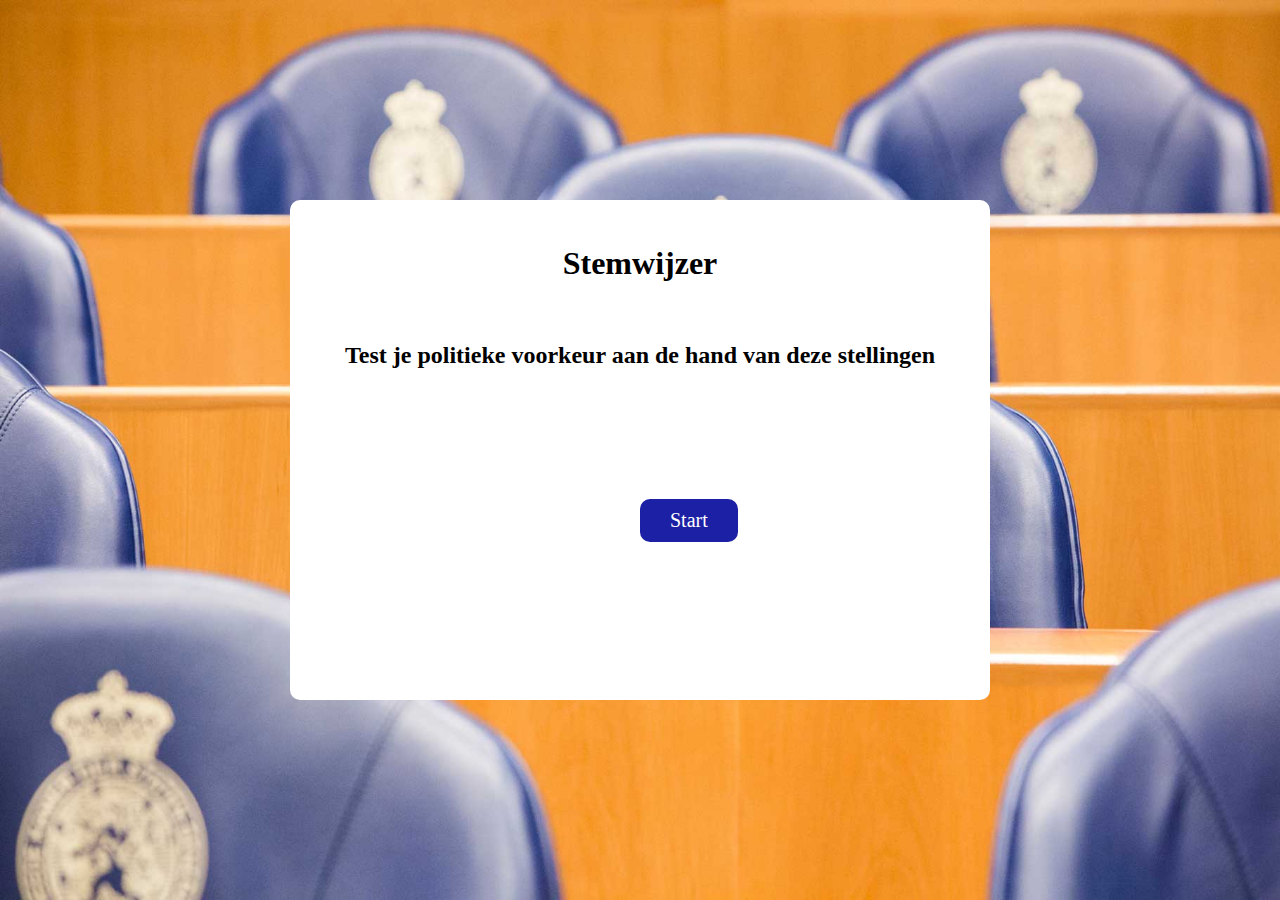
<file: index.html>
<!DOCTYPE html>
<html lang="en">
<head>
    <meta charset="UTF-8">
    <meta http-equiv="X-UA-Compatible" content="IE=edge">
    <meta name="viewport" content="width=device-width, initial-scale=1.0">
    <title>Stemwijzer</title>
    <link rel="stylesheet" href="https://use.fontawesome.com/releases/v5.8.0/css/all.css" integrity="sha384-Mmxa0mLqhmOeaE8vgOSbKacftZcsNYDjQzuCOm6D02luYSzBG8vpaOykv9lFQ51Y" crossorigin="anonymous">
    <link rel="stylesheet" href="style.css">
    <link href="https://cdn.jsdelivr.net/npm/bootstrap@5.0.2/dist/css/bootstrap.min.css" rel="stylesheet" integrity="sha384-EVSTQN3/azprG1Anm3QDgpJLIm9Nao0Yz1ztcQTwFspd3yD65VohhpuuCOmLASjC" crossorigin="anonymous">
    <script src="https://cdn.jsdelivr.net/npm/bootstrap@5.0.2/dist/js/bootstrap.bundle.min.js" integrity="sha384-MrcW6ZMFYlzcLA8Nl+NtUVF0sA7MsXsP1UyJoMp4YLEuNSfAP+JcXn/tWtIaxVXM" crossorigin="anonymous"></script>
</head>
<body id="indexbody">
    <div id="progressline" class="progressline"></div>
    
    <svg id="backbutton" xmlns="http://www.w3.org/2000/svg" width="16" height="16" fill="currentColor" class="bi bi-arrow-left link-dark" viewBox="0 0 16 16">
        <path fill-rule="evenodd" d="M15 8a.5.5 0 0 0-.5-.5H2.707l3.147-3.146a.5.5 0 1 0-.708-.708l-4 4a.5.5 0 0 0 0 .708l4 4a.5.5 0 0 0 .708-.708L2.707 8.5H14.5A.5.5 0 0 0 15 8z"/>
    </svg>

    <div id="startdiv">
        <div id="startblok">
            <h1 id="starttitel">Stemwijzer</h1>
            <h1 id="titel">titel</h1>
            <h3 id="starttext">Test je politieke voorkeur aan de hand van deze stellingen</h3>
            <h3 id="stelling">stelling</h3>

            <div id="questionSelect">
                <form id="questionForm">
                    <div id="questionList"></div>
                </form>
                <br>
                <button id="nextbutton" onclick="importantParties(),progress(3.125)">Verder</button>
            </div>

            <div id="partiesSelect">
                <form id="partieForm">
                    <div id="size"></div>
                    <div id="secu"></div>
                    <div id="partieList"></div>
                </form>
                <br>
                <button id="btnEnd" onclick="Result(),progress(3.125)">Verder</button>
            </div>

            <div id="resultScreen">
                <div id="partieDisplayList">
                </div>
            </div>

            <a id="startbutton" class="position-absolute top-50 translate-middle text-decoration-none link-light">Start</a>
            <a id="eensbutton" class="position-absolute top-50 translate-middle text-decoration-none link-light">Eens</a>
            <a id="gvbbutton" class="position-absolute top-50 translate-middle text-decoration-none link-dark">Geen van beide</a>
            <a id="oneensbutton" class="position-absolute top-50 translate-middle text-decoration-none link-light">Oneens</a>
            <a id="skipbutton" class="position-absolute top-50 translate-middle text-decoration-none link-light">Overslaan</a>
        </div>
    </div>   
    <script src="javascript.js"></script> 
    <script src="data.js"></script>
</body>
</html>
</file>
<file: style.css>
* {
    margin: 0px;
}

#indexbody {
    background-image: url(background.jpg);
    background-size: cover;
    background-repeat: no-repeat;
}

#startdiv { 
    height: 100vh;
    display: flex;
    align-items: center;
    justify-content: center;
}
  
#startblok, #questionSelect {
    position: relative;
    height: 500px;
    width: 700px;
    background-color: white;
    border-radius: 10px;
}

#starttitel, #titel {
    text-align: center;
    margin-top: 45px;
}

#starttext, #stelling {
    margin-top: 60px;
    font-size: 24px;
    text-align: center;
}

#titel, #stelling, #eensbutton, #gvbbutton, #oneensbutton, #skipbutton, #questionSelect, #partiesSelect, #resultScreen {
    display: none;
}

#stelling {
    font-size: 20px;
}

#startbutton, #eensbutton, #gvbbutton, #oneensbutton, #skipbutton {
    position: absolute;
    margin-top: 130px;
    padding: 10px 30px 10px 30px;
    color: white;
    font-size: 20px;
    border-radius: 10px;
    cursor: pointer;
}

#startbutton {
    margin-left: 350px;
    background-color: rgb(28, 32, 164);
}

#eensbutton {
    margin-left: 80px;
}

#gvbbutton {
    margin-left: 255px;
    color: black;
}

#oneensbutton {
    margin-left: 440px;
}

#skipbutton {
    margin-left: 600px;
    color: black;
}

#backbutton {
    display: none;
    margin-top: 10px;
    margin-left: 10px;
    height: 50px;
    width: 50px;
    cursor: pointer;
}

#questionForm, #nextbutton, #partieForm, #btnEnd, #partieDisplayList {
    margin-left: 25px;
}

.progressline{
    position: absolute;
    top: 0px;
    height: 5px;
    width: 0%;
    background-color: blue;
}
</file>
